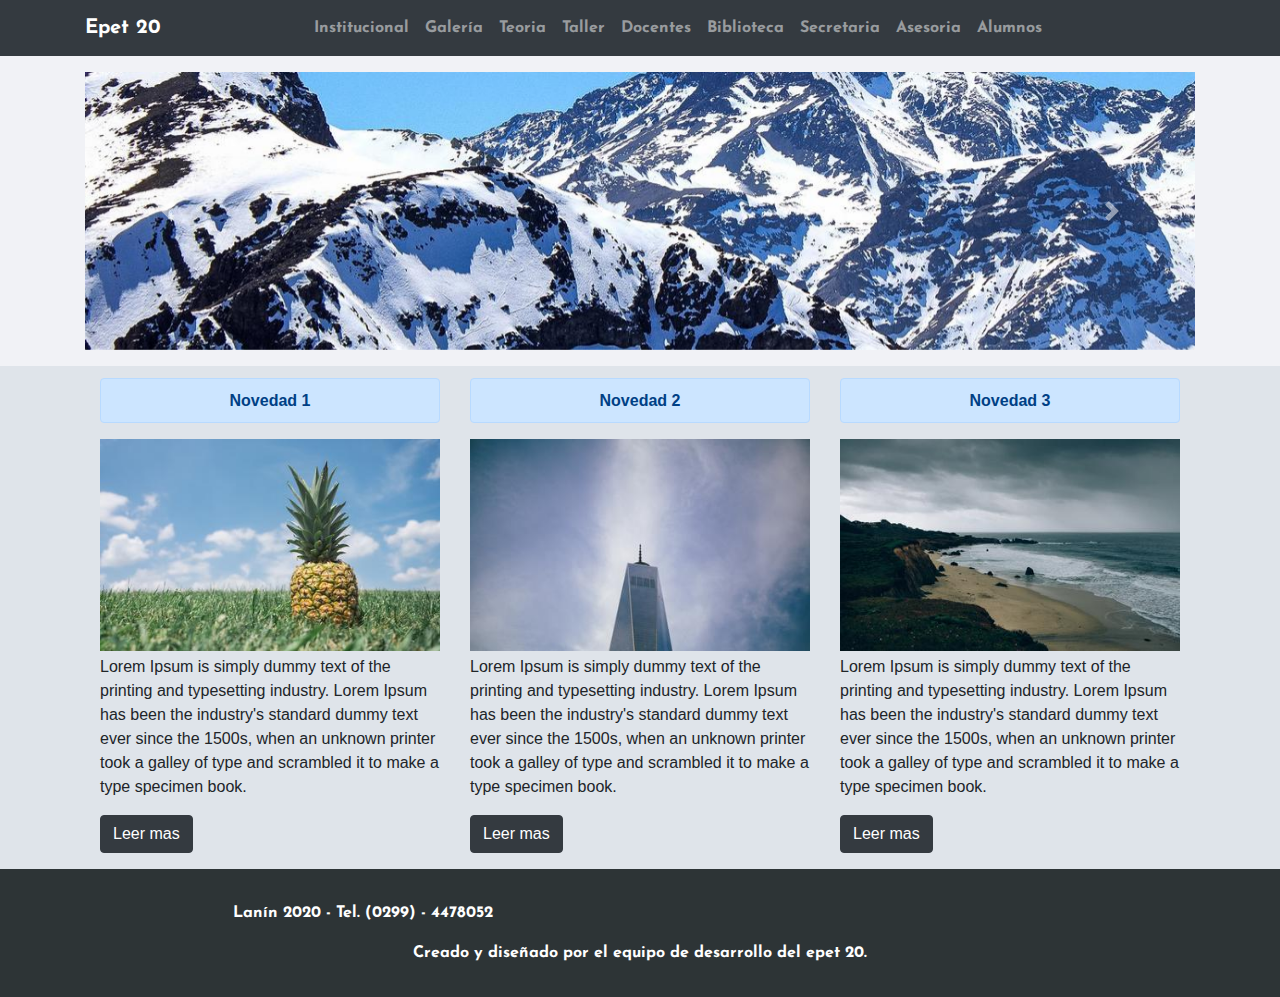
<file: index.html>
<!DOCTYPE html>
<html lang="es">
  <head>
    <meta charset="utf-8">
    <link rel="shortcut icon" href="static/img/favicon.ico" type="image/x-icon">
    <link rel="icon" href="static/img/favicon.ico" type="image/x-icon">
    <meta name="viewport" content="width=device-width, initial-scale=1, shrink-to-fit=no">
    <link rel="stylesheet" href="https://stackpath.bootstrapcdn.com/bootstrap/4.3.1/css/bootstrap.min.css" integrity="sha384-ggOyR0iXCbMQv3Xipma34MD+dH/1fQ784/j6cY/iJTQUOhcWr7x9JvoRxT2MZw1T" crossorigin="anonymous">
    <link rel="stylesheet" href="https://use.fontawesome.com/releases/v5.8.1/css/all.css" integrity="sha384-50oBUHEmvpQ+1lW4y57PTFmhCaXp0ML5d60M1M7uH2+nqUivzIebhndOJK28anvf" crossorigin="anonymous">
    <link rel="stylesheet" href="static/css/style.css">
    <title>Epet 20</title>
  </head>
  <body>
    <!-- header -->
    <header id="header">
        <nav class="navbar navbar-expand-lg navbar-dark bg-dark">
          <div class="container">
            <a class="navbar-brand mx-auto" href="index.html"><i class="fas fa-graduation-cap"></i> Epet 20</a>
            <button class="navbar-toggler" type="button" data-toggle="collapse" data-target="#navbarSupportedContent" aria-controls="navbarSupportedContent" aria-expanded="false" aria-label="Toggle navigation">
              <span class="navbar-toggler-icon" id="span"></span>
            </button>

            <div class="collapse navbar-collapse" id="navbarSupportedContent">
              <ul class="navbar-nav mx-auto">
                <li class="nav-item">
                  <a class="nav-link" href="institucional.html">Institucional</a>
                </li>
                <li class="nav-item">
                  <a class="nav-link" href="galeria.html">Galería</a>
                </li>
                <li class="nav-item">
                  <a class="nav-link" href="teoria.html">Teoria</a>
                </li>
                <li class="nav-item">
                  <a class="nav-link" href="taller.html">Taller</a>
                </li>
                <li class="nav-item">
                  <a class="nav-link" href="docentes.html">Docentes</a>
                </li>
                <li class="nav-item">
                  <a class="nav-link" href="#">Biblioteca</a>
                </li>
                <li class="nav-item">
                  <a class="nav-link" href="#">Secretaria</a>
                </li>
                <li class="nav-item">
                  <a class="nav-link" href="#">Asesoria</a>
                </li>
                <li class="nav-item">
                  <a class="nav-link" href="#">Alumnos</a>
                </li>
              </ul>
            </div>
          </div>
        </nav>
    </header>
    <!-- /header -->
    <!-- container -->
    <section id="container" class="pt-3 pb-3">
      <div class="row">
        <div class="container">
          <div id="carouselExampleControls" class="carousel slide" data-ride="carousel">
            <div class="carousel-inner">
              <div class="carousel-item active">
                <img src="static/img/carousel_uno.jpg" class="img-fluid" alt="carousel_uno">
              </div>
              <div class="carousel-item">
                <img src="static/img/carousel_dos.jpg" class="img-fluid" alt="carousel_dos">
              </div>
              <div class="carousel-item">
                <img src="static/img/carousel_tres.jpg" class="img-fluid" alt="carousel_tres">
              </div>
            </div>
            <a class="carousel-control-prev" href="#carouselExampleControls" role="button" data-slide="prev">
              <span class="carousel-control-prev-icon" aria-hidden="true"></span>
              <span class="sr-only">Previous</span>
            </a>
            <a class="carousel-control-next" href="#carouselExampleControls" role="button" data-slide="next">
              <span class="carousel-control-next-icon" aria-hidden="true"></span>
              <span class="sr-only">Next</span>
            </a>
          </div>
        </div>
      </div>
    </section>
    <section id="novedades">
      <div class="container">
        <div class="row pt-2">
          <div class="col-12 col-md">
            <h6 class="text-center mt-1 alert alert-primary">Novedad 1</h6>
            <img src="static/img/novedad_1.jpg" class="img-fluid mb-1" alt="">
            <p>Lorem Ipsum is simply dummy text of the printing and typesetting industry. Lorem Ipsum has been the industry's standard dummy text ever since the 1500s, when an unknown printer took a galley of type and scrambled it to make a type specimen book.</p>
            <a href="novedad.html" class="btn btn-dark mb-3">Leer mas</a>
          </div>
          <div class="col-12 col-md">
            <h6 class="text-center mt-1 alert alert-primary">Novedad 2</h6>
            <img src="static/img/novedad_2.jpg" class="img-fluid mb-1" alt="">
            <p>Lorem Ipsum is simply dummy text of the printing and typesetting industry. Lorem Ipsum has been the industry's standard dummy text ever since the 1500s, when an unknown printer took a galley of type and scrambled it to make a type specimen book.</p>
            <a href="novedad.html" class="btn btn-dark mb-3">Leer mas</a>
          </div>
          <div class="col-12 col-md">
            <h6 class="text-center mt-1 alert alert-primary">Novedad 3</h6>
            <img src="static/img/novedad_3.jpg" class="img-fluid mb-1" alt="">
            <p>Lorem Ipsum is simply dummy text of the printing and typesetting industry. Lorem Ipsum has been the industry's standard dummy text ever since the 1500s, when an unknown printer took a galley of type and scrambled it to make a type specimen book.</p>
            <a href="novedad.html" class="btn btn-dark mb-3">Leer mas</a>
          </div>
        </div>
    </div>
    </section>
    <!-- /container -->
    <!-- footer -->
    <footer id="footer">
      <div class="container">
        <div class="row text-center">
          <div class="col-12 col-md">
            <p>Lanín 2020 - Tel. (0299) - 4478052</p>
          </div>
          <div class="col-12 col-md">
            <a href="https://www.facebook.com/EPET20" target="_blank">
              <i class="fab fa-facebook"></i>
            </a>
            <a href="#">
              <i class="fab fa-twitter"></i>
            </a>
            <a href="#">
              <i class="fab fa-instagram"></i>
            </a>
            <a href="#">
              <i class="fab fa-whatsapp"></i>
            </a>
          </div>
        </div>
      </div>
      <div class="container">
        <div class="row text-center">
          <div class="col" id="footer_info">
            <p>Creado y diseñado por el equipo de desarrollo del epet 20.</p>
          </div>
        </div>
      </div>
    </footer>
    <!-- /footer -->
    <script src="https://code.jquery.com/jquery-3.3.1.slim.min.js" integrity="sha384-q8i/X+965DzO0rT7abK41JStQIAqVgRVzpbzo5smXKp4YfRvH+8abtTE1Pi6jizo" crossorigin="anonymous"></script>
    <script src="https://cdnjs.cloudflare.com/ajax/libs/popper.js/1.14.7/umd/popper.min.js" integrity="sha384-UO2eT0CpHqdSJQ6hJty5KVphtPhzWj9WO1clHTMGa3JDZwrnQq4sF86dIHNDz0W1" crossorigin="anonymous"></script>
    <script src="https://stackpath.bootstrapcdn.com/bootstrap/4.3.1/js/bootstrap.min.js" integrity="sha384-JjSmVgyd0p3pXB1rRibZUAYoIIy6OrQ6VrjIEaFf/nJGzIxFDsf4x0xIM+B07jRM" crossorigin="anonymous"></script>
  </body>
</html>
</file>
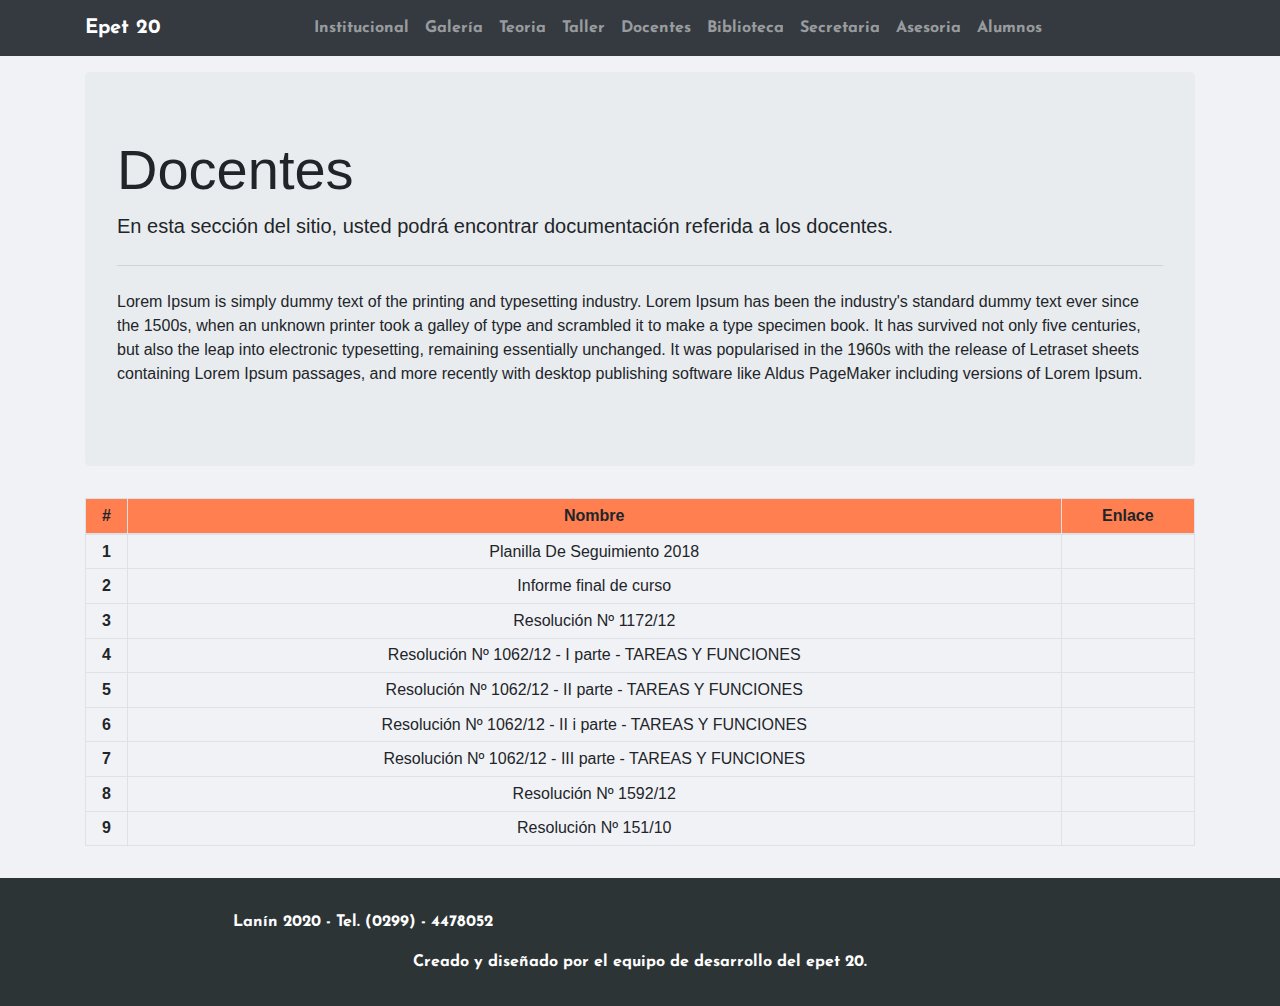
<file: docentes.html>
<!DOCTYPE html>
<html lang="es">
  <head>
    <meta charset="utf-8">
    <link rel="shortcut icon" href="static/img/favicon.ico" type="image/x-icon">
    <link rel="icon" href="static/img/favicon.ico" type="image/x-icon">
    <meta name="viewport" content="width=device-width, initial-scale=1, shrink-to-fit=no">
    <link rel="stylesheet" href="https://stackpath.bootstrapcdn.com/bootstrap/4.3.1/css/bootstrap.min.css" integrity="sha384-ggOyR0iXCbMQv3Xipma34MD+dH/1fQ784/j6cY/iJTQUOhcWr7x9JvoRxT2MZw1T" crossorigin="anonymous">
    <link rel="stylesheet" href="https://use.fontawesome.com/releases/v5.8.1/css/all.css" integrity="sha384-50oBUHEmvpQ+1lW4y57PTFmhCaXp0ML5d60M1M7uH2+nqUivzIebhndOJK28anvf" crossorigin="anonymous">
    <link rel="stylesheet" href="static/css/style.css">
    <title>Docentes</title>
  </head>
  <body>
    <!-- header -->
    <header id="header">
        <nav class="navbar navbar-expand-lg navbar-dark bg-dark">
          <div class="container">
            <a class="navbar-brand mx-auto" href="index.html"><i class="fas fa-graduation-cap"></i> Epet 20</a>
            <button class="navbar-toggler" type="button" data-toggle="collapse" data-target="#navbarSupportedContent" aria-controls="navbarSupportedContent" aria-expanded="false" aria-label="Toggle navigation">
              <span class="navbar-toggler-icon" id="span"></span>
            </button>

            <div class="collapse navbar-collapse" id="navbarSupportedContent">
              <ul class="navbar-nav mx-auto">
                <li class="nav-item">
                  <a class="nav-link" href="institucional.html">Institucional</a>
                </li>
                <li class="nav-item">
                  <a class="nav-link" href="galeria.html">Galería</a>
                </li>
                <li class="nav-item">
                  <a class="nav-link" href="teoria.html">Teoria</a>
                </li>
                <li class="nav-item">
                  <a class="nav-link" href="taller.html">Taller</a>
                </li>
                <li class="nav-item">
                  <a class="nav-link" href="docentes.html">Docentes</a>
                </li>
                <li class="nav-item">
                  <a class="nav-link" href="#">Biblioteca</a>
                </li>
                <li class="nav-item">
                  <a class="nav-link" href="#">Secretaria</a>
                </li>
                <li class="nav-item">
                  <a class="nav-link" href="#">Asesoria</a>
                </li>
                <li class="nav-item">
                  <a class="nav-link" href="#">Alumnos</a>
                </li>
              </ul>
            </div>
          </div>
        </nav>
    </header>
    <!-- /header -->
    <!-- container -->
    <section id="container" class="pt-3 pb-3 section">
      <div class="row">
        <div class="container">
          <div class="jumbotron">
            <h1 class="display-4">Docentes</h1>
            <p class="lead">En esta sección del sitio, usted podrá encontrar documentación referida a los docentes.</p>
            <hr class="my-4">
            <p>Lorem Ipsum is simply dummy text of the printing and typesetting industry. Lorem Ipsum has been the industry's standard dummy text ever since the 1500s, when an unknown printer took a galley of type and scrambled it to make a type specimen book. It has survived not only five centuries, but also the leap into electronic typesetting, remaining essentially unchanged. It was popularised in the 1960s with the release of Letraset sheets containing Lorem Ipsum passages, and more recently with desktop publishing software like Aldus PageMaker including versions of Lorem Ipsum.</p>
          </div>
        </div>
      </div>
      <div class="row">
        <div class="container">
          <div class="table-responsive">
            <table class="table table-sm table-bordered text-center">
              <thead>
                <tr>
                  <th scope="col">#</th>
                  <th scope="col">Nombre</th>
                  <th scope="col">Enlace</th>
                </tr>
              </thead>
              <tbody>
                <tr>
                  <th scope="row">1</th>
                  <td>Planilla De Seguimiento 2018</td>
                  <td><i class="fas fa-book"></i></td>
                </tr>
                <tr>
                  <th scope="row">2</th>
                  <td>Informe final de curso</td>
                  <td><i class="fas fa-book"></i></td>
                </tr>
                <tr>
                  <th scope="row">3</th>
                  <td>Resolución Nº 1172/12</td>
                  <td><i class="fas fa-book"></i></td>
                </tr>
                <tr>
                  <th scope="row">4</th>
                  <td>Resolución Nº 1062/12 - I parte - TAREAS Y FUNCIONES</td>
                  <td><i class="fas fa-book"></i></td>
                </tr>
                <tr>
                  <th scope="row">5</th>
                  <td>Resolución Nº 1062/12 - II parte - TAREAS Y FUNCIONES</td>
                  <td><i class="fas fa-book"></i></td>
                </tr>
                <tr>
                  <th scope="row">6</th>
                  <td>Resolución Nº 1062/12 - II i parte - TAREAS Y FUNCIONES</td>
                  <td><i class="fas fa-book"></i></td>
                </tr>
                <tr>
                  <th scope="row">7</th>
                  <td>Resolución Nº 1062/12 - III parte - TAREAS Y FUNCIONES</td>
                  <td><i class="fas fa-book"></i></td>
                </tr>
                <tr>
                  <th scope="row">8</th>
                  <td>Resolución Nº 1592/12</td>
                  <td><i class="fas fa-book"></i></td>
                </tr>
                <tr>
                  <th scope="row">9</th>
                  <td>Resolución Nº 151/10</td>
                  <td><i class="fas fa-book"></i></td>
                </tr>
              </tbody>
            </table>
          </div>
        </div>
      </div>
    </section>
    <!-- /container -->
    <!-- footer -->
    <footer id="footer">
      <div class="container">
        <div class="row text-center">
          <div class="col-12 col-md">
            <p>Lanín 2020 - Tel. (0299) - 4478052</p>
          </div>
          <div class="col-12 col-md">
            <a href="https://www.facebook.com/EPET20" target="_blank">
              <i class="fab fa-facebook"></i>
            </a>
            <a href="#">
              <i class="fab fa-twitter"></i>
            </a>
            <a href="#">
              <i class="fab fa-instagram"></i>
            </a>
            <a href="#">
              <i class="fab fa-whatsapp"></i>
            </a>
          </div>
        </div>
      </div>
      <div class="container">
        <div class="row text-center">
          <div class="col" id="footer_info">
            <p>Creado y diseñado por el equipo de desarrollo del epet 20.</p>
          </div>
        </div>
      </div>
    </footer>
    <!-- /footer -->
    <script src="https://code.jquery.com/jquery-3.3.1.slim.min.js" integrity="sha384-q8i/X+965DzO0rT7abK41JStQIAqVgRVzpbzo5smXKp4YfRvH+8abtTE1Pi6jizo" crossorigin="anonymous"></script>
    <script src="https://cdnjs.cloudflare.com/ajax/libs/popper.js/1.14.7/umd/popper.min.js" integrity="sha384-UO2eT0CpHqdSJQ6hJty5KVphtPhzWj9WO1clHTMGa3JDZwrnQq4sF86dIHNDz0W1" crossorigin="anonymous"></script>
    <script src="https://stackpath.bootstrapcdn.com/bootstrap/4.3.1/js/bootstrap.min.js" integrity="sha384-JjSmVgyd0p3pXB1rRibZUAYoIIy6OrQ6VrjIEaFf/nJGzIxFDsf4x0xIM+B07jRM" crossorigin="anonymous"></script>
  </body>
</html>
</file>
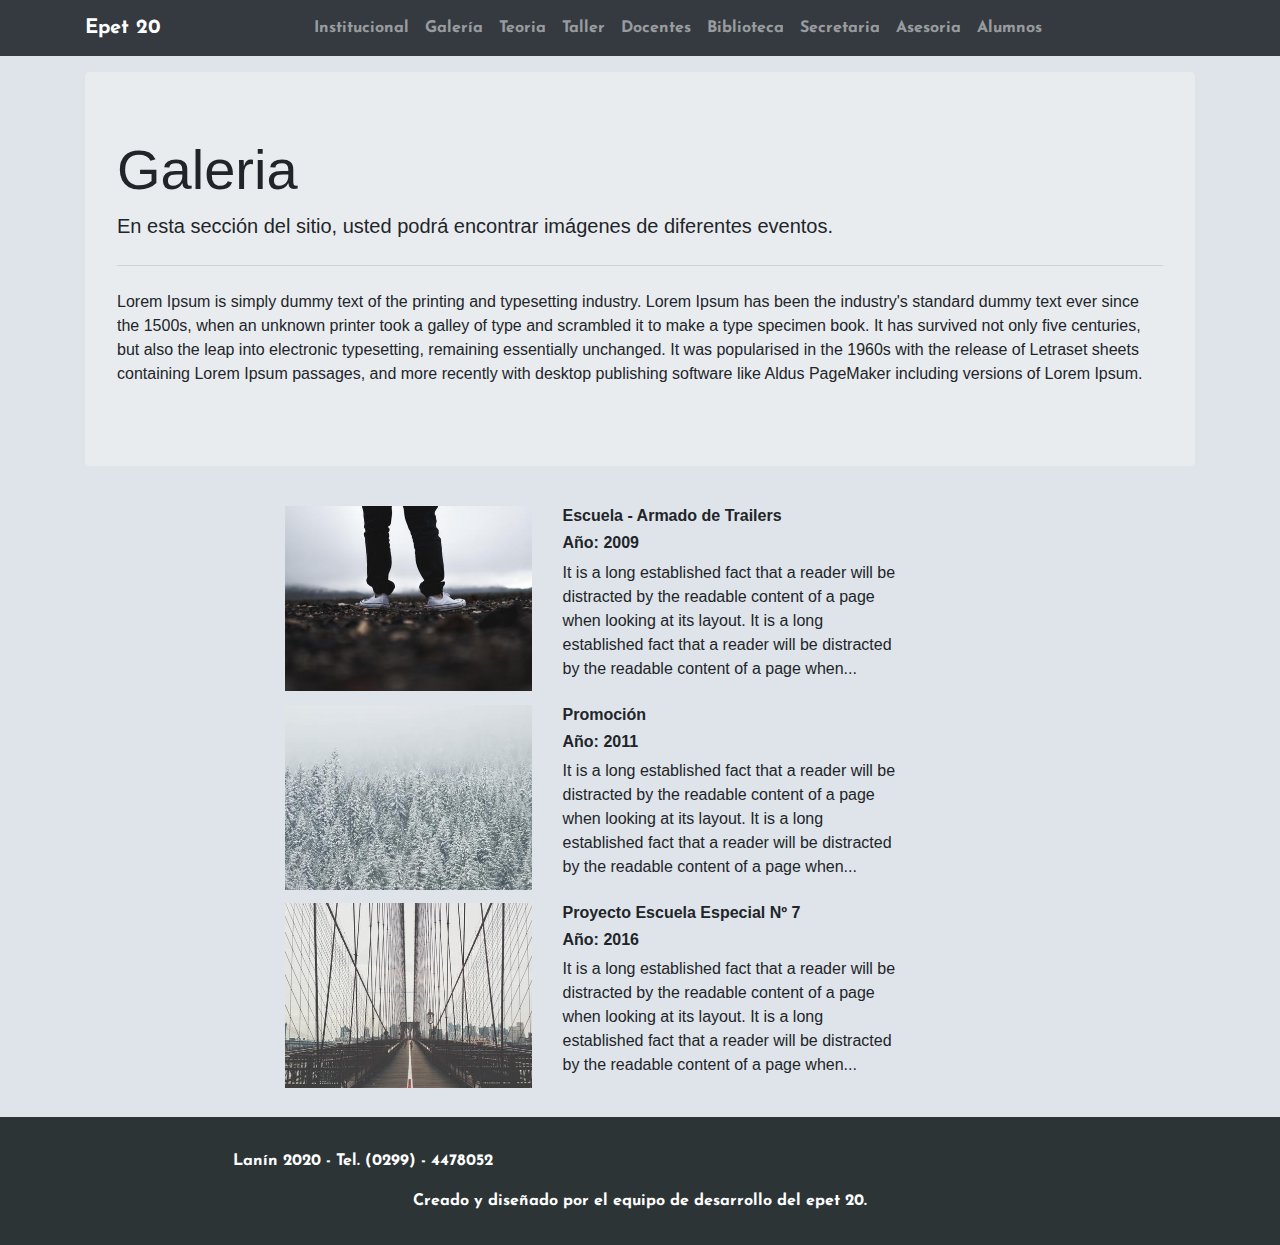
<file: galeria.html>
<!DOCTYPE html>
<html lang="es">
  <head>
    <meta charset="utf-8">
    <link rel="shortcut icon" href="static/img/favicon.ico" type="image/x-icon">
    <link rel="icon" href="static/img/favicon.ico" type="image/x-icon">
    <meta name="viewport" content="width=device-width, initial-scale=1, shrink-to-fit=no">
    <link rel="stylesheet" href="https://stackpath.bootstrapcdn.com/bootstrap/4.3.1/css/bootstrap.min.css" integrity="sha384-ggOyR0iXCbMQv3Xipma34MD+dH/1fQ784/j6cY/iJTQUOhcWr7x9JvoRxT2MZw1T" crossorigin="anonymous">
    <link rel="stylesheet" href="https://use.fontawesome.com/releases/v5.8.1/css/all.css" integrity="sha384-50oBUHEmvpQ+1lW4y57PTFmhCaXp0ML5d60M1M7uH2+nqUivzIebhndOJK28anvf" crossorigin="anonymous">
    <link rel="stylesheet" href="static/css/style.css">
    <title>Galeria</title>
  </head>
  <body>
    <!-- header -->
    <header id="header">
        <nav class="navbar navbar-expand-lg navbar-dark bg-dark">
          <div class="container">
            <a class="navbar-brand mx-auto" href="index.html"><i class="fas fa-graduation-cap"></i> Epet 20</a>
            <button class="navbar-toggler" type="button" data-toggle="collapse" data-target="#navbarSupportedContent" aria-controls="navbarSupportedContent" aria-expanded="false" aria-label="Toggle navigation">
              <span class="navbar-toggler-icon" id="span"></span>
            </button>

            <div class="collapse navbar-collapse" id="navbarSupportedContent">
              <ul class="navbar-nav mx-auto">
                <li class="nav-item">
                  <a class="nav-link" href="institucional.html">Institucional</a>
                </li>
                <li class="nav-item">
                  <a class="nav-link" href="galeria.html">Galería</a>
                </li>
                <li class="nav-item">
                  <a class="nav-link" href="teoria.html">Teoria</a>
                </li>
                <li class="nav-item">
                  <a class="nav-link" href="taller.html">Taller</a>
                </li>
                <li class="nav-item">
                  <a class="nav-link" href="docentes.html">Docentes</a>
                </li>
                <li class="nav-item">
                  <a class="nav-link" href="#">Biblioteca</a>
                </li>
                <li class="nav-item">
                  <a class="nav-link" href="#">Secretaria</a>
                </li>
                <li class="nav-item">
                  <a class="nav-link" href="#">Asesoria</a>
                </li>
                <li class="nav-item">
                  <a class="nav-link" href="#">Alumnos</a>
                </li>
              </ul>
            </div>
          </div>
        </nav>
    </header>
    <!-- /header -->
    <!-- container -->
    <section id="novedades" class="pt-3 pb-3 section">
      <div class="row">
        <div class="container">
          <div class="jumbotron">
            <h1 class="display-4">Galeria</h1>
            <p class="lead">En esta sección del sitio, usted podrá encontrar imágenes de diferentes eventos.</p>
            <hr class="my-4">
            <p>Lorem Ipsum is simply dummy text of the printing and typesetting industry. Lorem Ipsum has been the industry's standard dummy text ever since the 1500s, when an unknown printer took a galley of type and scrambled it to make a type specimen book. It has survived not only five centuries, but also the leap into electronic typesetting, remaining essentially unchanged. It was popularised in the 1960s with the release of Letraset sheets containing Lorem Ipsum passages, and more recently with desktop publishing software like Aldus PageMaker including versions of Lorem Ipsum.</p>
          </div>
        </div>
      </div>
      <div class="container">
        <div class="row mt-2 mb-2">
          <div class="col-12 offset-md-2 col-md-3">
            <img src="static/img/galeria_uno.jpg" class="img-fluid" alt="galeria_uno">
          </div>
          <div class="col-12 col-md-4">
            <h6>Escuela - Armado de Trailers</h6>
            <h6>Año: 2009</h6>
            <p>It is a long established fact that a reader will be distracted by the readable content of a page when looking at its layout. It is a long established fact that a reader will be distracted by the readable content of a page when...</p>
          </div>
        </div>
      </div>
      <div class="container">
        <div class="row mt-2 mb-2">
          <div class="col-12 offset-md-2 col-md-3">
            <img src="static/img/galeria_dos.jpg" class="img-fluid" alt="galeria_dos">
          </div>
          <div class="col-12 col-md-4">
            <h6>Promoción</h6>
            <h6>Año: 2011</h6>
            <p>It is a long established fact that a reader will be distracted by the readable content of a page when looking at its layout. It is a long established fact that a reader will be distracted by the readable content of a page when...</p>
          </div>
        </div>
      </div>
      <div class="container">
        <div class="row mt-2 mb-2">
          <div class="col-12 offset-md-2 col-md-3">
            <img src="static/img/galeria_tres.jpg" class="img-fluid" alt="galeria_tres">
          </div>
          <div class="col-12 col-md-4">
            <h6>Proyecto Escuela Especial Nº 7</h6>
            <h6>Año: 2016</h6>
            <p>It is a long established fact that a reader will be distracted by the readable content of a page when looking at its layout. It is a long established fact that a reader will be distracted by the readable content of a page when...</p>
          </div>
        </div>
      </div>
    </section>
    <!-- /container -->
    <!-- footer -->
    <footer id="footer">
      <div class="container">
        <div class="row text-center">
          <div class="col-12 col-md">
            <p>Lanín 2020 - Tel. (0299) - 4478052</p>
          </div>
          <div class="col-12 col-md">
            <a href="https://www.facebook.com/EPET20" target="_blank">
              <i class="fab fa-facebook"></i>
            </a>
            <a href="#">
              <i class="fab fa-twitter"></i>
            </a>
            <a href="#">
              <i class="fab fa-instagram"></i>
            </a>
            <a href="#">
              <i class="fab fa-whatsapp"></i>
            </a>
          </div>
        </div>
      </div>
      <div class="container">
        <div class="row text-center">
          <div class="col" id="footer_info">
            <p>Creado y diseñado por el equipo de desarrollo del epet 20.</p>
          </div>
        </div>
      </div>
    </footer>
    <!-- /footer -->
    <script src="https://code.jquery.com/jquery-3.3.1.slim.min.js" integrity="sha384-q8i/X+965DzO0rT7abK41JStQIAqVgRVzpbzo5smXKp4YfRvH+8abtTE1Pi6jizo" crossorigin="anonymous"></script>
    <script src="https://cdnjs.cloudflare.com/ajax/libs/popper.js/1.14.7/umd/popper.min.js" integrity="sha384-UO2eT0CpHqdSJQ6hJty5KVphtPhzWj9WO1clHTMGa3JDZwrnQq4sF86dIHNDz0W1" crossorigin="anonymous"></script>
    <script src="https://stackpath.bootstrapcdn.com/bootstrap/4.3.1/js/bootstrap.min.js" integrity="sha384-JjSmVgyd0p3pXB1rRibZUAYoIIy6OrQ6VrjIEaFf/nJGzIxFDsf4x0xIM+B07jRM" crossorigin="anonymous"></script>
  </body>
</html>
</file>
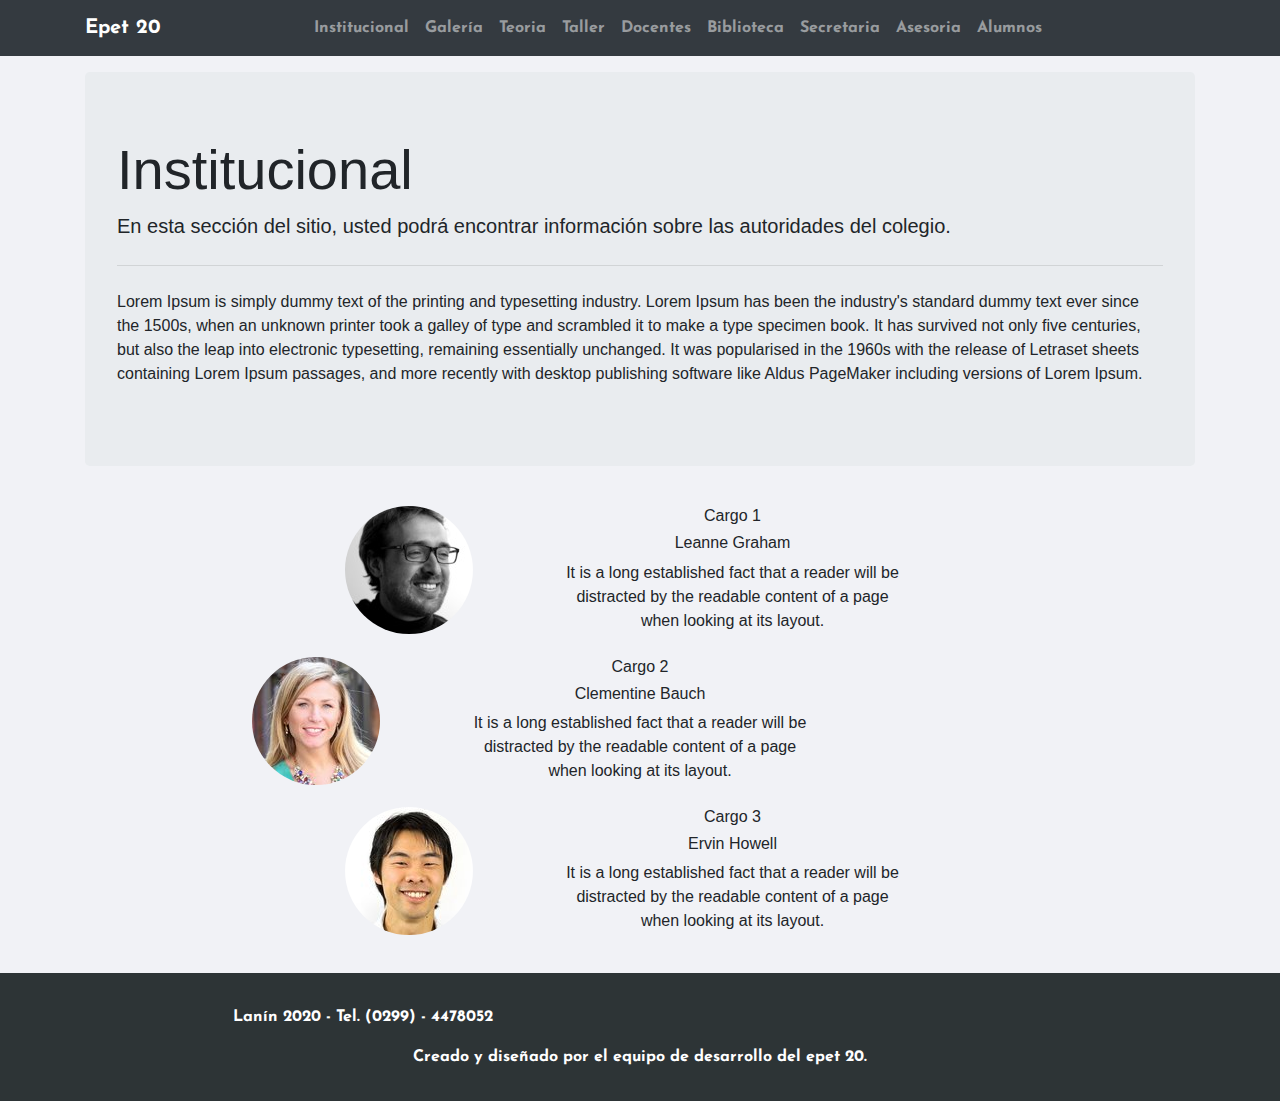
<file: institucional.html>
<!DOCTYPE html>
<html lang="es">
  <head>
    <meta charset="utf-8">
    <link rel="shortcut icon" href="static/img/favicon.ico" type="image/x-icon">
    <link rel="icon" href="static/img/favicon.ico" type="image/x-icon">
    <meta name="viewport" content="width=device-width, initial-scale=1, shrink-to-fit=no">
    <link rel="stylesheet" href="https://stackpath.bootstrapcdn.com/bootstrap/4.3.1/css/bootstrap.min.css" integrity="sha384-ggOyR0iXCbMQv3Xipma34MD+dH/1fQ784/j6cY/iJTQUOhcWr7x9JvoRxT2MZw1T" crossorigin="anonymous">
    <link rel="stylesheet" href="https://use.fontawesome.com/releases/v5.8.1/css/all.css" integrity="sha384-50oBUHEmvpQ+1lW4y57PTFmhCaXp0ML5d60M1M7uH2+nqUivzIebhndOJK28anvf" crossorigin="anonymous">
    <link rel="stylesheet" href="static/css/style.css">
    <title>Institucional</title>
  </head>
  <body>
    <!-- header -->
    <header id="header">
        <nav class="navbar navbar-expand-lg navbar-dark bg-dark">
          <div class="container">
            <a class="navbar-brand mx-auto" href="index.html"><i class="fas fa-graduation-cap"></i> Epet 20</a>
            <button class="navbar-toggler" type="button" data-toggle="collapse" data-target="#navbarSupportedContent" aria-controls="navbarSupportedContent" aria-expanded="false" aria-label="Toggle navigation">
              <span class="navbar-toggler-icon" id="span"></span>
            </button>

            <div class="collapse navbar-collapse" id="navbarSupportedContent">
              <ul class="navbar-nav mx-auto">
                <li class="nav-item">
                  <a class="nav-link" href="institucional.html">Institucional</a>
                </li>
                <li class="nav-item">
                  <a class="nav-link" href="galeria.html">Galería</a>
                </li>
                <li class="nav-item">
                  <a class="nav-link" href="teoria.html">Teoria</a>
                </li>
                <li class="nav-item">
                  <a class="nav-link" href="taller.html">Taller</a>
                </li>
                <li class="nav-item">
                  <a class="nav-link" href="docentes.html">Docentes</a>
                </li>
                <li class="nav-item">
                  <a class="nav-link" href="#">Biblioteca</a>
                </li>
                <li class="nav-item">
                  <a class="nav-link" href="#">Secretaria</a>
                </li>
                <li class="nav-item">
                  <a class="nav-link" href="#">Asesoria</a>
                </li>
                <li class="nav-item">
                  <a class="nav-link" href="#">Alumnos</a>
                </li>
              </ul>
            </div>
          </div>
        </nav>
    </header>
    <!-- /header -->
    <!-- container -->
    <section id="container" class="pt-3 pb-3 section">
      <div class="row">
        <div class="container">
          <div class="jumbotron">
            <h1 class="display-4">Institucional</h1>
            <p class="lead">En esta sección del sitio, usted podrá encontrar información sobre las autoridades del colegio.</p>
            <hr class="my-4">
            <p>Lorem Ipsum is simply dummy text of the printing and typesetting industry. Lorem Ipsum has been the industry's standard dummy text ever since the 1500s, when an unknown printer took a galley of type and scrambled it to make a type specimen book. It has survived not only five centuries, but also the leap into electronic typesetting, remaining essentially unchanged. It was popularised in the 1960s with the release of Letraset sheets containing Lorem Ipsum passages, and more recently with desktop publishing software like Aldus PageMaker including versions of Lorem Ipsum.</p>
          </div>
        </div>
      </div>
      <div class="container">
        <div class="row mt-2 mb-2">
          <div class="col-12 offset-md-2 col-md-3 espacio">
            <img src="static/img/institucional_uno.jpg" class="rounded-circle mx-auto d-block" alt="institucional_uno">
          </div>
          <div class="col-12 col-md-4">
            <h6 class="text-center">Cargo 1</h6>
            <h6 class="text-center">Leanne Graham</h6>
            <p class="text-center">It is a long established fact that a reader will be distracted by the readable content of a page when looking at its layout.</p>
          </div>
        </div>
      </div>
      <div class="container">
        <div class="row mt-2 mb-2">
          <div class="col-12 offset-md-1 col-md-3 espacio">
            <img src="static/img/institucional_dos.jpg" class="rounded-circle mx-auto d-block" alt="institucional_dos">
          </div>
          <div class="col-12 col-md-4">
            <h6 class="text-center">Cargo 2</h6>
            <h6 class="text-center">Clementine Bauch</h6>
            <p class="text-center">It is a long established fact that a reader will be distracted by the readable content of a page when looking at its layout.</p>
          </div>
        </div>
      </div>
      <div class="container">
        <div class="row mt-2 mb-2">
          <div class="col-12 offset-md-2 col-md-3 espacio">
            <img src="static/img/institucional_tres.jpg" class="rounded-circle mx-auto d-block" alt="institucional_tres">
          </div>
          <div class="col-12 col-md-4">
            <h6 class="text-center">Cargo 3</h6>
            <h6 class="text-center">Ervin Howell</h6>
            <p class="text-center">It is a long established fact that a reader will be distracted by the readable content of a page when looking at its layout.</p>
          </div>
        </div>
      </div>      
    </section>
    <!-- /container -->
    <!-- footer -->
    <footer id="footer">
      <div class="container">
        <div class="row text-center">
          <div class="col-12 col-md">
            <p>Lanín 2020 - Tel. (0299) - 4478052</p>
          </div>
          <div class="col-12 col-md">
            <a href="https://www.facebook.com/EPET20" target="_blank">
              <i class="fab fa-facebook"></i>
            </a>
            <a href="#">
              <i class="fab fa-twitter"></i>
            </a>
            <a href="#">
              <i class="fab fa-instagram"></i>
            </a>
            <a href="#">
              <i class="fab fa-whatsapp"></i>
            </a>
          </div>
        </div>
      </div>
      <div class="container">
        <div class="row text-center" id="footer_info">
          <div class="col">
            <p>Creado y diseñado por el equipo de desarrollo del epet 20.</p>
          </div>
        </div>
      </div>
    </footer>
    <!-- /footer -->
    <script src="https://code.jquery.com/jquery-3.3.1.slim.min.js" integrity="sha384-q8i/X+965DzO0rT7abK41JStQIAqVgRVzpbzo5smXKp4YfRvH+8abtTE1Pi6jizo" crossorigin="anonymous"></script>
    <script src="https://cdnjs.cloudflare.com/ajax/libs/popper.js/1.14.7/umd/popper.min.js" integrity="sha384-UO2eT0CpHqdSJQ6hJty5KVphtPhzWj9WO1clHTMGa3JDZwrnQq4sF86dIHNDz0W1" crossorigin="anonymous"></script>
    <script src="https://stackpath.bootstrapcdn.com/bootstrap/4.3.1/js/bootstrap.min.js" integrity="sha384-JjSmVgyd0p3pXB1rRibZUAYoIIy6OrQ6VrjIEaFf/nJGzIxFDsf4x0xIM+B07jRM" crossorigin="anonymous"></script>
  </body>
</html>
</file>
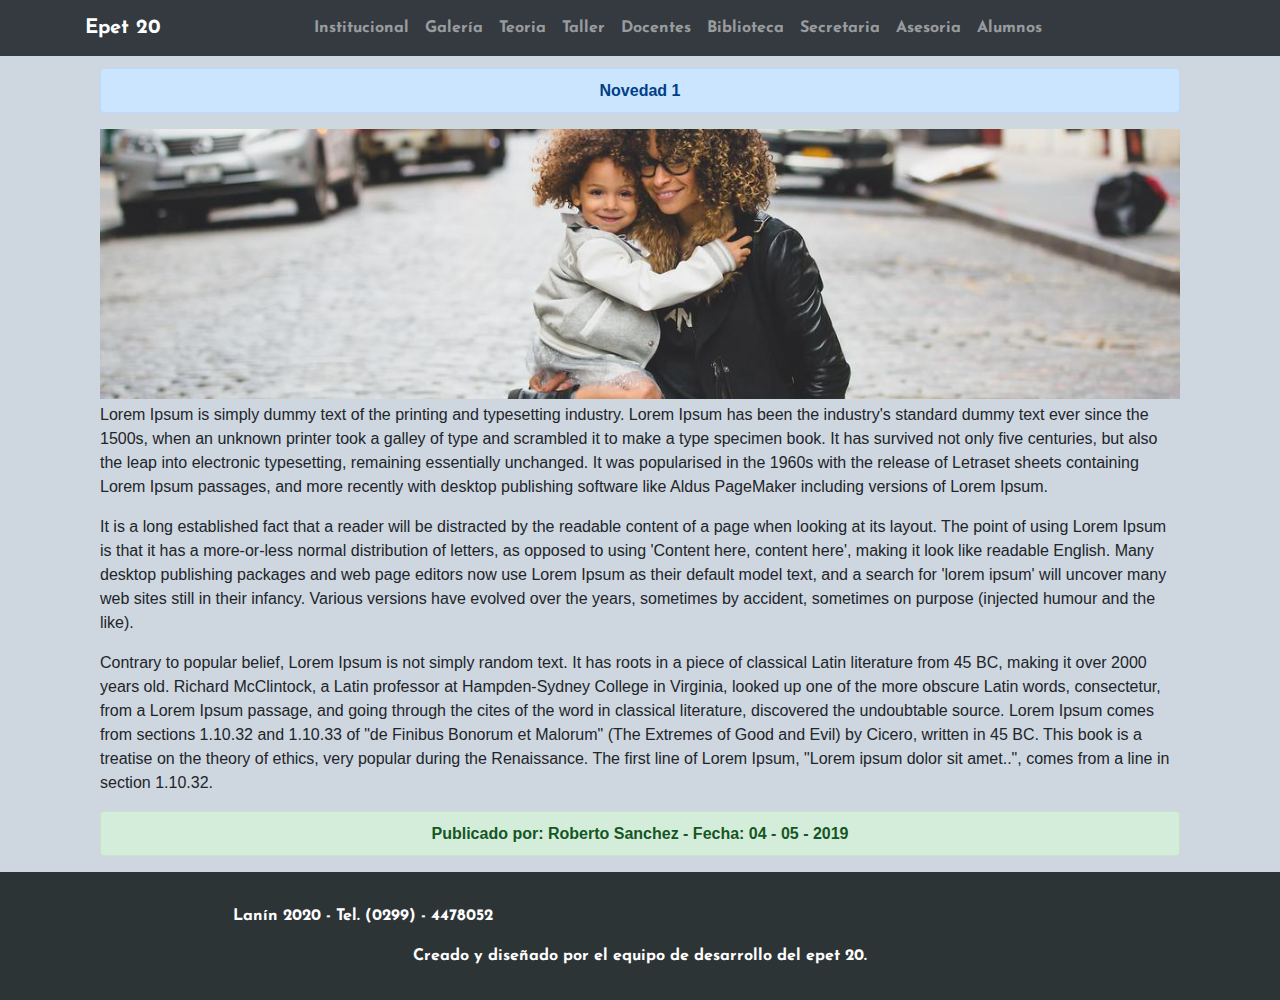
<file: novedad.html>
<!DOCTYPE html>
<html lang="es">
  <head>
    <meta charset="utf-8">
    <link rel="shortcut icon" href="static/img/favicon.ico" type="image/x-icon">
    <link rel="icon" href="static/img/favicon.ico" type="image/x-icon">
    <meta name="viewport" content="width=device-width, initial-scale=1, shrink-to-fit=no">
    <link rel="stylesheet" href="https://stackpath.bootstrapcdn.com/bootstrap/4.3.1/css/bootstrap.min.css" integrity="sha384-ggOyR0iXCbMQv3Xipma34MD+dH/1fQ784/j6cY/iJTQUOhcWr7x9JvoRxT2MZw1T" crossorigin="anonymous">
    <link rel="stylesheet" href="https://use.fontawesome.com/releases/v5.8.1/css/all.css" integrity="sha384-50oBUHEmvpQ+1lW4y57PTFmhCaXp0ML5d60M1M7uH2+nqUivzIebhndOJK28anvf" crossorigin="anonymous">
    <link rel="stylesheet" href="static/css/style.css">
    <title>Novedad</title>
  </head>
  <body>
    <!-- header -->
    <header id="header">
        <nav class="navbar navbar-expand-lg navbar-dark bg-dark">
          <div class="container">
            <a class="navbar-brand mx-auto" href="index.html"><i class="fas fa-graduation-cap"></i> Epet 20</a>
            <button class="navbar-toggler" type="button" data-toggle="collapse" data-target="#navbarSupportedContent" aria-controls="navbarSupportedContent" aria-expanded="false" aria-label="Toggle navigation">
              <span class="navbar-toggler-icon" id="span"></span>
            </button>

            <div class="collapse navbar-collapse" id="navbarSupportedContent">
              <ul class="navbar-nav mx-auto">
                <li class="nav-item">
                  <a class="nav-link" href="institucional.html">Institucional</a>
                </li>
                <li class="nav-item">
                  <a class="nav-link" href="galeria.html">Galería</a>
                </li>
                <li class="nav-item">
                  <a class="nav-link" href="teoria.html">Teoria</a>
                </li>
                <li class="nav-item">
                  <a class="nav-link" href="taller.html">Taller</a>
                </li>
                <li class="nav-item">
                  <a class="nav-link" href="docentes.html">Docentes</a>
                </li>
                <li class="nav-item">
                  <a class="nav-link" href="#">Biblioteca</a>
                </li>
                <li class="nav-item">
                  <a class="nav-link" href="#">Secretaria</a>
                </li>
                <li class="nav-item">
                  <a class="nav-link" href="#">Asesoria</a>
                </li>
                <li class="nav-item">
                  <a class="nav-link" href="#">Alumnos</a>
                </li>
              </ul>
            </div>
          </div>
        </nav>
    </header>
    <!-- /header -->
    <!-- container -->
    <section id="novedadDetalle" class="section">
      <div class="container">
        <div class="row pt-2">
          <div class="col">
            <h6 class="text-center mt-1 alert alert-primary">Novedad 1</h6>
            <img src="static/img/novedad_detalle.jpg" class="img-fluid mb-1" alt="">
            <p>Lorem Ipsum is simply dummy text of the printing and typesetting industry. Lorem Ipsum has been the industry's standard dummy text ever since the 1500s, when an unknown printer took a galley of type and scrambled it to make a type specimen book. It has survived not only five centuries, but also the leap into electronic typesetting, remaining essentially unchanged. It was popularised in the 1960s with the release of Letraset sheets containing Lorem Ipsum passages, and more recently with desktop publishing software like Aldus PageMaker including versions of Lorem Ipsum.</p>
            <p>It is a long established fact that a reader will be distracted by the readable content of a page when looking at its layout. The point of using Lorem Ipsum is that it has a more-or-less normal distribution of letters, as opposed to using 'Content here, content here', making it look like readable English. Many desktop publishing packages and web page editors now use Lorem Ipsum as their default model text, and a search for 'lorem ipsum' will uncover many web sites still in their infancy. Various versions have evolved over the years, sometimes by accident, sometimes on purpose (injected humour and the like).</p>
            <p>Contrary to popular belief, Lorem Ipsum is not simply random text. It has roots in a piece of classical Latin literature from 45 BC, making it over 2000 years old. Richard McClintock, a Latin professor at Hampden-Sydney College in Virginia, looked up one of the more obscure Latin words, consectetur, from a Lorem Ipsum passage, and going through the cites of the word in classical literature, discovered the undoubtable source. Lorem Ipsum comes from sections 1.10.32 and 1.10.33 of "de Finibus Bonorum et Malorum" (The Extremes of Good and Evil) by Cicero, written in 45 BC. This book is a treatise on the theory of ethics, very popular during the Renaissance. The first line of Lorem Ipsum, "Lorem ipsum dolor sit amet..", comes from a line in section 1.10.32.</p>
            <h6 class="text-center mt-1 alert alert-success">Publicado por: Roberto Sanchez - Fecha: 04 - 05 - 2019</h6>
          </div>         
        </div>
    </div>
    </section>
    <!-- /container -->
    <!-- footer -->
    <footer id="footer">
      <div class="container">
        <div class="row text-center">
          <div class="col-12 col-md">
            <p>Lanín 2020 - Tel. (0299) - 4478052</p>
          </div>
          <div class="col-12 col-md">
            <a href="https://www.facebook.com/EPET20" target="_blank">
              <i class="fab fa-facebook"></i>
            </a>
            <a href="#">
              <i class="fab fa-twitter"></i>
            </a>
            <a href="#">
              <i class="fab fa-instagram"></i>
            </a>
            <a href="#">
              <i class="fab fa-whatsapp"></i>
            </a>
          </div>
        </div>
      </div>
      <div class="container">
        <div class="row text-center">
          <div class="col" id="footer_info">
            <p>Creado y diseñado por el equipo de desarrollo del epet 20.</p>
          </div>
        </div>
      </div>
    </footer>
    <!-- /footer -->
    <script src="https://code.jquery.com/jquery-3.3.1.slim.min.js" integrity="sha384-q8i/X+965DzO0rT7abK41JStQIAqVgRVzpbzo5smXKp4YfRvH+8abtTE1Pi6jizo" crossorigin="anonymous"></script>
    <script src="https://cdnjs.cloudflare.com/ajax/libs/popper.js/1.14.7/umd/popper.min.js" integrity="sha384-UO2eT0CpHqdSJQ6hJty5KVphtPhzWj9WO1clHTMGa3JDZwrnQq4sF86dIHNDz0W1" crossorigin="anonymous"></script>
    <script src="https://stackpath.bootstrapcdn.com/bootstrap/4.3.1/js/bootstrap.min.js" integrity="sha384-JjSmVgyd0p3pXB1rRibZUAYoIIy6OrQ6VrjIEaFf/nJGzIxFDsf4x0xIM+B07jRM" crossorigin="anonymous"></script>
  </body>
</html>
</file>
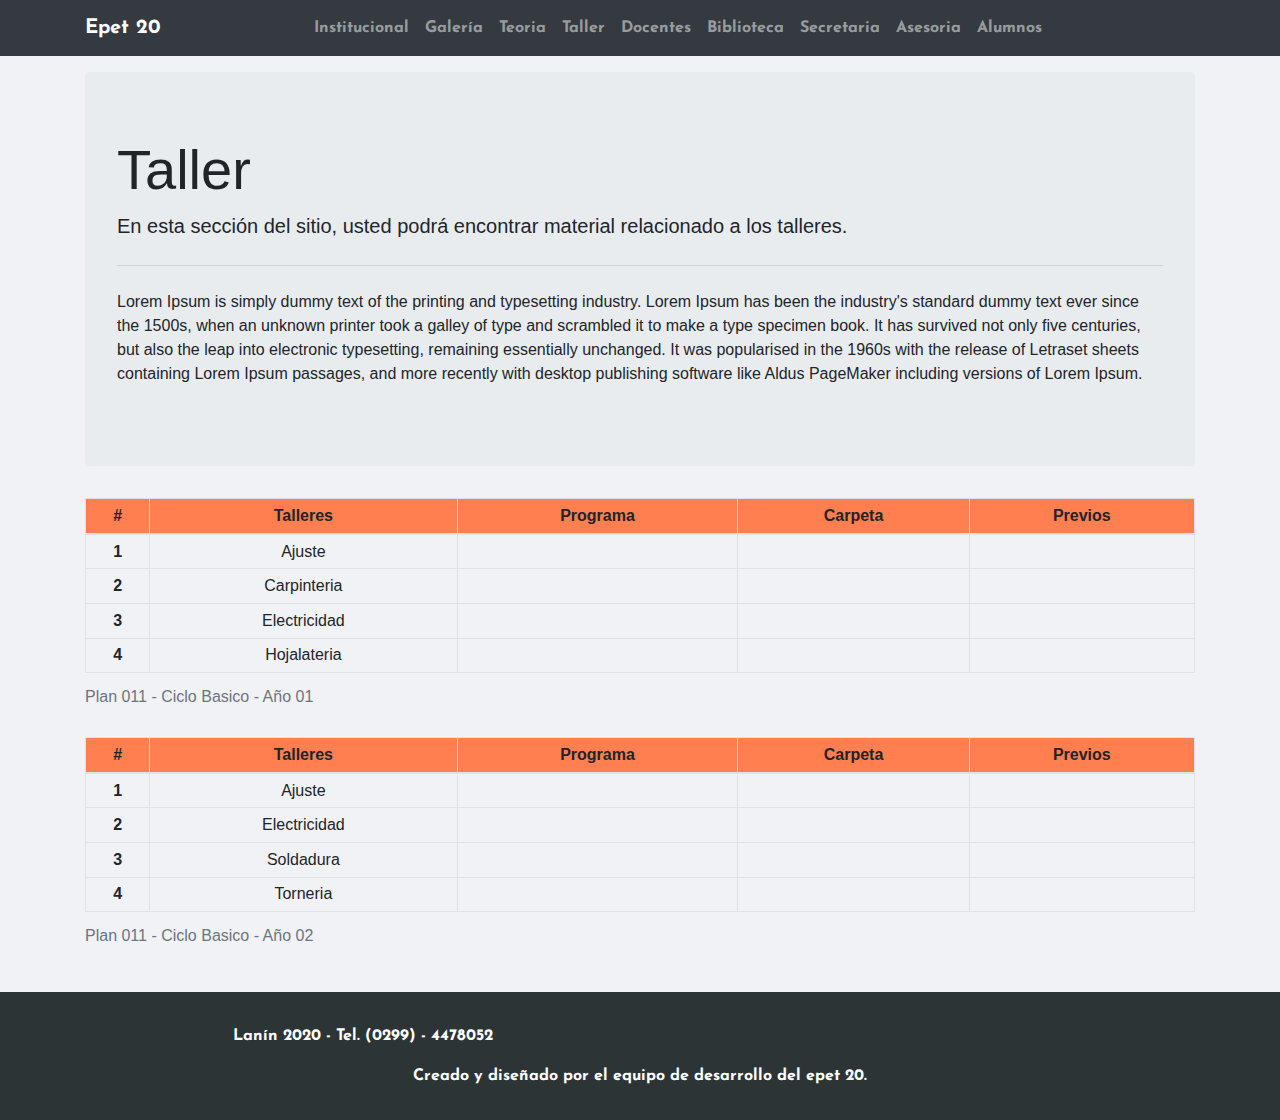
<file: taller.html>
<!DOCTYPE html>
<html lang="es">
  <head>
    <meta charset="utf-8">
    <link rel="shortcut icon" href="static/img/favicon.ico" type="image/x-icon">
    <link rel="icon" href="static/img/favicon.ico" type="image/x-icon">
    <meta name="viewport" content="width=device-width, initial-scale=1, shrink-to-fit=no">
    <link rel="stylesheet" href="https://stackpath.bootstrapcdn.com/bootstrap/4.3.1/css/bootstrap.min.css" integrity="sha384-ggOyR0iXCbMQv3Xipma34MD+dH/1fQ784/j6cY/iJTQUOhcWr7x9JvoRxT2MZw1T" crossorigin="anonymous">
    <link rel="stylesheet" href="https://use.fontawesome.com/releases/v5.8.1/css/all.css" integrity="sha384-50oBUHEmvpQ+1lW4y57PTFmhCaXp0ML5d60M1M7uH2+nqUivzIebhndOJK28anvf" crossorigin="anonymous">
    <link rel="stylesheet" href="static/css/style.css">
    <title>Taller</title>
  </head>
  <body>
    <!-- header -->
    <header id="header">
        <nav class="navbar navbar-expand-lg navbar-dark bg-dark">
          <div class="container">
            <a class="navbar-brand mx-auto" href="index.html"><i class="fas fa-graduation-cap"></i> Epet 20</a>
            <button class="navbar-toggler" type="button" data-toggle="collapse" data-target="#navbarSupportedContent" aria-controls="navbarSupportedContent" aria-expanded="false" aria-label="Toggle navigation">
              <span class="navbar-toggler-icon" id="span"></span>
            </button>

            <div class="collapse navbar-collapse" id="navbarSupportedContent">
              <ul class="navbar-nav mx-auto">
                <li class="nav-item">
                  <a class="nav-link" href="institucional.html">Institucional</a>
                </li>
                <li class="nav-item">
                  <a class="nav-link" href="galeria.html">Galería</a>
                </li>
                <li class="nav-item">
                  <a class="nav-link" href="teoria.html">Teoria</a>
                </li>
                <li class="nav-item">
                  <a class="nav-link" href="taller.html">Taller</a>
                </li>
                <li class="nav-item">
                  <a class="nav-link" href="docentes.html">Docentes</a>
                </li>
                <li class="nav-item">
                  <a class="nav-link" href="#">Biblioteca</a>
                </li>
                <li class="nav-item">
                  <a class="nav-link" href="#">Secretaria</a>
                </li>
                <li class="nav-item">
                  <a class="nav-link" href="#">Asesoria</a>
                </li>
                <li class="nav-item">
                  <a class="nav-link" href="#">Alumnos</a>
                </li>
              </ul>
            </div>
          </div>
        </nav>
    </header>
    <!-- /header -->
    <!-- container -->
    <section id="container" class="pt-3 pb-3 section">
      <div class="row">
        <div class="container">
          <div class="jumbotron">
            <h1 class="display-4">Taller</h1>
            <p class="lead">En esta sección del sitio, usted podrá encontrar material relacionado a los talleres.</p>
            <hr class="my-4">
            <p>Lorem Ipsum is simply dummy text of the printing and typesetting industry. Lorem Ipsum has been the industry's standard dummy text ever since the 1500s, when an unknown printer took a galley of type and scrambled it to make a type specimen book. It has survived not only five centuries, but also the leap into electronic typesetting, remaining essentially unchanged. It was popularised in the 1960s with the release of Letraset sheets containing Lorem Ipsum passages, and more recently with desktop publishing software like Aldus PageMaker including versions of Lorem Ipsum.</p>
          </div>
        </div>
      </div>
      <div class="row">
        <div class="container">
          <div class="table-responsive">
            <table class="table table-sm table-bordered text-center">
              <caption>Plan 011 - Ciclo Basico - Año 01</caption>
              <thead>
                <tr>
                  <th scope="col">#</th>
                  <th scope="col">Talleres</th>
                  <th scope="col">Programa</th>
                  <th scope="col">Carpeta</th>
                  <th scope="col">Previos</th>
                </tr>
              </thead>
              <tbody>
                <tr>
                  <th scope="row">1</th>
                  <td>Ajuste</td>
                  <td><i class="far fa-file-pdf"></i></td>
                  <td><i class="fas fa-book"></i></td>
                  <td><i class="fas fa-file-upload"></i></td>
                </tr>
                <tr>
                  <th scope="row">2</th>
                  <td>Carpinteria</td>
                  <td><i class="far fa-file-pdf"></i></td>
                  <td><i class="fas fa-book"></i></td>
                  <td><i class="fas fa-file-upload"></i></td>
                </tr>
                <tr>
                  <th scope="row">3</th>
                  <td>Electricidad</td>
                  <td><i class="far fa-file-pdf"></i></td>
                  <td><i class="fas fa-book"></i></td>
                  <td><i class="fas fa-file-upload"></i></td>
                </tr>
                <tr>
                  <th scope="row">4</th>
                  <td>Hojalateria</td>
                  <td><i class="far fa-file-pdf"></i></td>
                  <td><i class="fas fa-book"></i></td>
                  <td><i class="fas fa-file-upload"></i></td>
                </tr>
              </tbody>
            </table>
          </div>
        </div>
      </div>
      <div class="row">
        <div class="container">
          <div class="table-responsive">
            <table class="table table-sm table-bordered text-center">
              <caption>Plan 011 - Ciclo Basico - Año 02</caption>
              <thead>
                <tr>
                  <th scope="col">#</th>
                  <th scope="col">Talleres</th>
                  <th scope="col">Programa</th>
                  <th scope="col">Carpeta</th>
                  <th scope="col">Previos</th>
                </tr>
              </thead>
              <tbody>
                <tr>
                  <th scope="row">1</th>
                  <td>Ajuste</td>
                  <td><i class="far fa-file-pdf"></i></td>
                  <td><i class="fas fa-book"></i></td>
                  <td><i class="fas fa-file-upload"></i></td>
                </tr>
                <tr>
                  <th scope="row">2</th>
                  <td>Electricidad</td>
                  <td><i class="far fa-file-pdf"></i></td>
                  <td><i class="fas fa-book"></i></td>
                  <td><i class="fas fa-file-upload"></i></td>
                </tr>
                <tr>
                  <th scope="row">3</th>
                  <td>Soldadura</td>
                  <td><i class="far fa-file-pdf"></i></td>
                  <td><i class="fas fa-book"></i></td>
                  <td><i class="fas fa-file-upload"></i></td>
                </tr>
                <tr>
                  <th scope="row">4</th>
                  <td>Torneria</td>
                  <td><i class="far fa-file-pdf"></i></td>
                  <td><i class="fas fa-book"></i></td>
                  <td><i class="fas fa-file-upload"></i></td>
                </tr>
              </tbody>
            </table>
          </div>
        </div>
      </div>
    </section>
    <!-- /container -->
    <!-- footer -->
    <footer id="footer">
      <div class="container">
        <div class="row text-center">
          <div class="col-12 col-md">
            <p>Lanín 2020 - Tel. (0299) - 4478052</p>
          </div>
          <div class="col-12 col-md">
            <a href="https://www.facebook.com/EPET20" target="_blank">
              <i class="fab fa-facebook"></i>
            </a>
            <a href="#">
              <i class="fab fa-twitter"></i>
            </a>
            <a href="#">
              <i class="fab fa-instagram"></i>
            </a>
            <a href="#">
              <i class="fab fa-whatsapp"></i>
            </a>
          </div>
        </div>
      </div>
      <div class="container">
        <div class="row text-center" id="footer_info">
          <div class="col">
            <p>Creado y diseñado por el equipo de desarrollo del epet 20.</p>
          </div>
        </div>
      </div>
    </footer>
    <!-- /footer -->
    <script src="https://code.jquery.com/jquery-3.3.1.slim.min.js" integrity="sha384-q8i/X+965DzO0rT7abK41JStQIAqVgRVzpbzo5smXKp4YfRvH+8abtTE1Pi6jizo" crossorigin="anonymous"></script>
    <script src="https://cdnjs.cloudflare.com/ajax/libs/popper.js/1.14.7/umd/popper.min.js" integrity="sha384-UO2eT0CpHqdSJQ6hJty5KVphtPhzWj9WO1clHTMGa3JDZwrnQq4sF86dIHNDz0W1" crossorigin="anonymous"></script>
    <script src="https://stackpath.bootstrapcdn.com/bootstrap/4.3.1/js/bootstrap.min.js" integrity="sha384-JjSmVgyd0p3pXB1rRibZUAYoIIy6OrQ6VrjIEaFf/nJGzIxFDsf4x0xIM+B07jRM" crossorigin="anonymous"></script>
  </body>
</html>
</file>
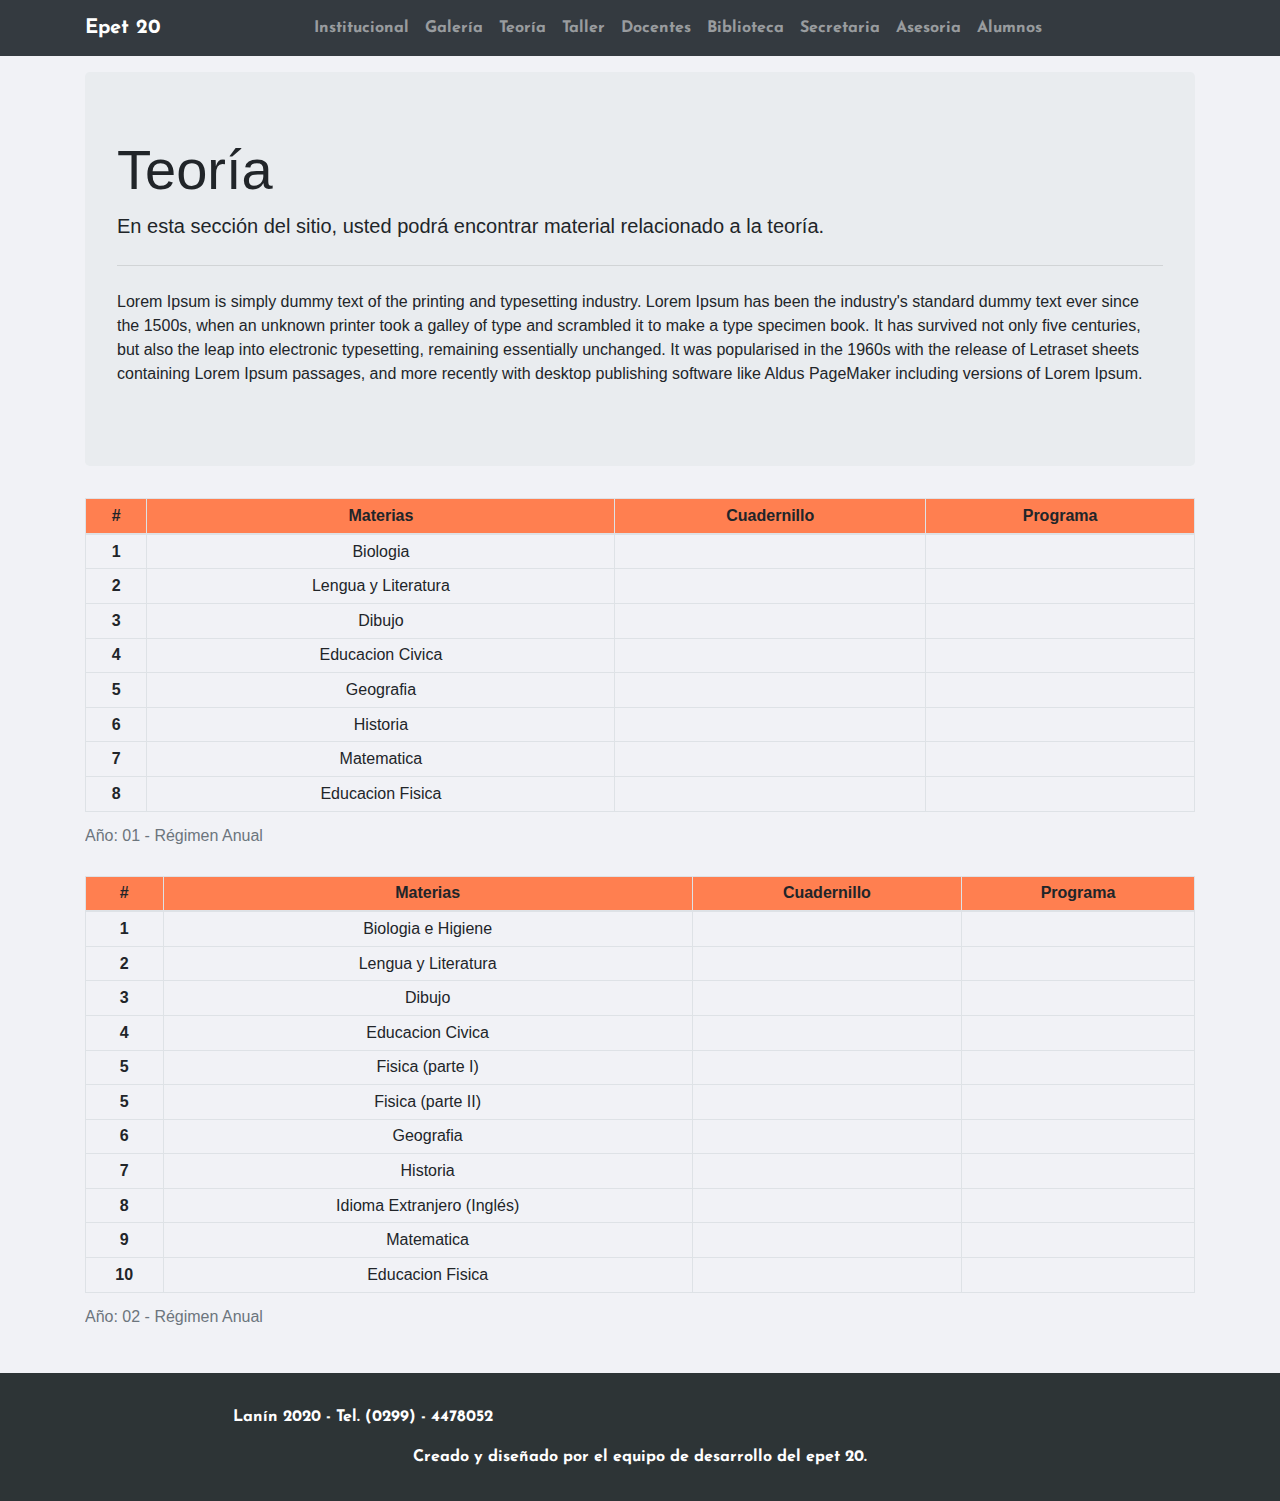
<file: teoria.html>
<!DOCTYPE html>
<html lang="es">
  <head>
    <meta charset="utf-8">
    <link rel="shortcut icon" href="static/img/favicon.ico" type="image/x-icon">
    <link rel="icon" href="static/img/favicon.ico" type="image/x-icon">
    <meta name="viewport" content="width=device-width, initial-scale=1, shrink-to-fit=no">
    <link rel="stylesheet" href="https://stackpath.bootstrapcdn.com/bootstrap/4.3.1/css/bootstrap.min.css" integrity="sha384-ggOyR0iXCbMQv3Xipma34MD+dH/1fQ784/j6cY/iJTQUOhcWr7x9JvoRxT2MZw1T" crossorigin="anonymous">
    <link rel="stylesheet" href="https://use.fontawesome.com/releases/v5.8.1/css/all.css" integrity="sha384-50oBUHEmvpQ+1lW4y57PTFmhCaXp0ML5d60M1M7uH2+nqUivzIebhndOJK28anvf" crossorigin="anonymous">
    <link rel="stylesheet" href="static/css/style.css">
    <title>Teoría</title>
  </head>
  <body>
    <!-- header -->
    <header id="header">
        <nav class="navbar navbar-expand-lg navbar-dark bg-dark">
          <div class="container">
            <a class="navbar-brand mx-auto" href="index.html"><i class="fas fa-graduation-cap"></i> Epet 20</a>
            <button class="navbar-toggler" type="button" data-toggle="collapse" data-target="#navbarSupportedContent" aria-controls="navbarSupportedContent" aria-expanded="false" aria-label="Toggle navigation">
              <span class="navbar-toggler-icon" id="span"></span>
            </button>

            <div class="collapse navbar-collapse" id="navbarSupportedContent">
              <ul class="navbar-nav mx-auto">
                <li class="nav-item">
                  <a class="nav-link" href="institucional.html">Institucional</a>
                </li>
                <li class="nav-item">
                  <a class="nav-link" href="galeria.html">Galería</a>
                </li>
                <li class="nav-item">
                  <a class="nav-link" href="teoria.html">Teoría</a>
                </li>
                <li class="nav-item">
                  <a class="nav-link" href="taller.html">Taller</a>
                </li>
                <li class="nav-item">
                  <a class="nav-link" href="docentes.html">Docentes</a>
                </li>
                <li class="nav-item">
                  <a class="nav-link" href="#">Biblioteca</a>
                </li>
                <li class="nav-item">
                  <a class="nav-link" href="#">Secretaria</a>
                </li>
                <li class="nav-item">
                  <a class="nav-link" href="#">Asesoria</a>
                </li>
                <li class="nav-item">
                  <a class="nav-link" href="#">Alumnos</a>
                </li>
              </ul>
            </div>
          </div>
        </nav>
    </header>
    <!-- /header -->
    <!-- container -->
    <section id="container" class="pt-3 pb-3 section">
      <div class="row">
        <div class="container">
          <div class="jumbotron">
            <h1 class="display-4">Teoría</h1>
            <p class="lead">En esta sección del sitio, usted podrá encontrar material relacionado a la teoría.</p>
            <hr class="my-4">
            <p>Lorem Ipsum is simply dummy text of the printing and typesetting industry. Lorem Ipsum has been the industry's standard dummy text ever since the 1500s, when an unknown printer took a galley of type and scrambled it to make a type specimen book. It has survived not only five centuries, but also the leap into electronic typesetting, remaining essentially unchanged. It was popularised in the 1960s with the release of Letraset sheets containing Lorem Ipsum passages, and more recently with desktop publishing software like Aldus PageMaker including versions of Lorem Ipsum.</p>
          </div>
        </div>
      </div>
      <div class="row">
        <div class="container">
          <div class="table-responsive">
            <table class="table table-sm table-bordered text-center">
              <caption>Año: 01 - Régimen Anual</caption>
              <thead>
                <tr>
                  <th scope="col">#</th>
                  <th scope="col">Materias</th>
                  <th scope="col">Cuadernillo</th>
                  <th scope="col">Programa</th>
                </tr>
              </thead>
              <tbody>
                <tr>
                  <th scope="row">1</th>
                  <td>Biologia</td>
                  <td><i class="far fa-file-pdf"></i></td>
                  <td><i class="fas fa-book"></i></td>
                </tr>
                <tr>
                  <th scope="row">2</th>
                  <td>Lengua y Literatura</td>
                  <td><i class="far fa-file-pdf"></i></td>
                  <td><i class="fas fa-book"></i></td>
                </tr>
                <tr>
                  <th scope="row">3</th>
                  <td>Dibujo</td>
                  <td><i class="far fa-file-pdf"></i></td>
                  <td><i class="fas fa-book"></i></td>
                </tr>
                <tr>
                  <th scope="row">4</th>
                  <td>Educacion Civica</td>
                  <td><i class="far fa-file-pdf"></i></td>
                  <td><i class="fas fa-book"></i></td>
                </tr>
                <tr>
                  <th scope="row">5</th>
                  <td>Geografia</td>
                  <td><i class="far fa-file-pdf"></i></td>
                  <td><i class="fas fa-book"></i></td>
                </tr>
                <tr>
                  <th scope="row">6</th>
                  <td>Historia</td>
                  <td><i class="far fa-file-pdf"></i></td>
                  <td><i class="fas fa-book"></i></td>
                </tr>
                <tr>
                  <th scope="row">7</th>
                  <td>Matematica</td>
                  <td><i class="far fa-file-pdf"></i></td>
                  <td><i class="fas fa-book"></i></td>
                </tr>
                <tr>
                  <th scope="row">8</th>
                  <td>Educacion Fisica</td>
                  <td><i class="far fa-file-pdf"></i></td>
                  <td><i class="fas fa-book"></i></td>
                </tr>
              </tbody>
            </table>
          </div>
        </div>
      </div>
      <div class="row">
        <div class="container">
          <div class="table-responsive">
            <table class="table table-sm table-bordered text-center">
              <caption>Año: 02 - Régimen Anual</caption>
              <thead>
                <tr>
                  <th scope="col">#</th>
                  <th scope="col">Materias</th>
                  <th scope="col">Cuadernillo</th>
                  <th scope="col">Programa</th>
                </tr>
              </thead>
              <tbody>
                <tr>
                  <th scope="row">1</th>
                  <td>Biologia e Higiene</td>
                  <td><i class="far fa-file-pdf"></i></td>
                  <td><i class="fas fa-book"></i></td>
                </tr>
                <tr>
                  <th scope="row">2</th>
                  <td>Lengua y Literatura</td>
                  <td><i class="far fa-file-pdf"></i></td>
                  <td><i class="fas fa-book"></i></td>
                </tr>
                <tr>
                  <th scope="row">3</th>
                  <td>Dibujo</td>
                  <td><i class="far fa-file-pdf"></i></td>
                  <td><i class="fas fa-book"></i></td>
                </tr>
                <tr>
                  <th scope="row">4</th>
                  <td>Educacion Civica</td>
                  <td><i class="far fa-file-pdf"></i></td>
                  <td><i class="fas fa-book"></i></td>
                </tr>
                <tr>
                  <th scope="row">5</th>
                  <td>Fisica (parte I)</td>
                  <td><i class="far fa-file-pdf"></i></td>
                  <td><i class="fas fa-book"></i></td>
                </tr>
                <tr>
                  <th scope="row">5</th>
                  <td>Fisica (parte II)</td>
                  <td><i class="far fa-file-pdf"></i></td>
                  <td><i class="fas fa-book"></i></td>
                </tr>
                <tr>
                  <th scope="row">6</th>
                  <td>Geografia</td>
                  <td><i class="far fa-file-pdf"></i></td>
                  <td><i class="fas fa-book"></i></td>
                </tr>
                <tr>
                  <th scope="row">7</th>
                  <td>Historia</td>
                  <td><i class="far fa-file-pdf"></i></td>
                  <td><i class="fas fa-book"></i></td>
                </tr>
                <tr>
                  <th scope="row">8</th>
                  <td>Idioma Extranjero (Inglés)</td>
                  <td><i class="far fa-file-pdf"></i></td>
                  <td><i class="fas fa-book"></i></td>
                </tr>
                <tr>
                  <th scope="row">9</th>
                  <td>Matematica</td>
                  <td><i class="far fa-file-pdf"></i></td>
                  <td><i class="fas fa-book"></i></td>
                </tr>
                <tr>
                  <th scope="row">10</th>
                  <td>Educacion Fisica</td>
                  <td><i class="far fa-file-pdf"></i></td>
                  <td><i class="fas fa-book"></i></td>
                </tr>
              </tbody>
            </table>
          </div>
        </div>
      </div>
    </section>
    <!-- /container -->
    <!-- footer -->
    <footer id="footer">
      <div class="container">
        <div class="row text-center">
          <div class="col-12 col-md">
            <p>Lanín 2020 - Tel. (0299) - 4478052</p>
          </div>
          <div class="col-12 col-md">
            <a href="https://www.facebook.com/EPET20" target="_blank">
              <i class="fab fa-facebook"></i>
            </a>
            <a href="#">
              <i class="fab fa-twitter"></i>
            </a>
            <a href="#">
              <i class="fab fa-instagram"></i>
            </a>
            <a href="#">
              <i class="fab fa-whatsapp"></i>
            </a>
          </div>
        </div>
      </div>
      <div class="container">
        <div class="row text-center">
          <div class="col" id="footer_info">
            <p>Creado y diseñado por el equipo de desarrollo del epet 20.</p>
          </div>
        </div>
      </div>
    </footer>
    <!-- /footer -->
    <script src="https://code.jquery.com/jquery-3.3.1.slim.min.js" integrity="sha384-q8i/X+965DzO0rT7abK41JStQIAqVgRVzpbzo5smXKp4YfRvH+8abtTE1Pi6jizo" crossorigin="anonymous"></script>
    <script src="https://cdnjs.cloudflare.com/ajax/libs/popper.js/1.14.7/umd/popper.min.js" integrity="sha384-UO2eT0CpHqdSJQ6hJty5KVphtPhzWj9WO1clHTMGa3JDZwrnQq4sF86dIHNDz0W1" crossorigin="anonymous"></script>
    <script src="https://stackpath.bootstrapcdn.com/bootstrap/4.3.1/js/bootstrap.min.js" integrity="sha384-JjSmVgyd0p3pXB1rRibZUAYoIIy6OrQ6VrjIEaFf/nJGzIxFDsf4x0xIM+B07jRM" crossorigin="anonymous"></script>
  </body>
</html>
</file>
<file: static/css/style.css>
/*#header nav {
	background: #55efc4;
}
*/

@import url('https://fonts.googleapis.com/css?family=Josefin+Sans');

#header a {
	font-weight: bold;
	font-family: 'Josefin Sans', sans-serif;
}

.text-white {
	color: #fff;
}

/* Small devices (landscape phones, 576px and up) */
@media (max-width: 576px) {
	.container {
		font-size: medium;
	}

	#footer_info {
		padding-top: 1em;
	}

	.espacio {
		padding-bottom: 1.5em;
	}
}

/* Medium devices (tablets, 768px and up) */
@media (min-width: 768px) {}

/* Large devices (desktops, 992px and up) */
@media (min-width: 992px) {}

/* Extra large devices (large desktops, 1200px and up) */
@media (min-width: 1200px) {}

#container {
	background: #f1f2f6;
}

#container thead {
	background: #ff7f50;
}

#novedades {
	background: #dfe4ea;
}

#novedadDetalle {
	background: #ced6e0;
}

#novedadDetalle h6 {
	font-weight: bold;
}

#novedades h6 {
	font-weight: bold;
}

#footer {
	background: #2d3436;
	color: #fff;
	font-family: 'Josefin Sans', sans-serif;
	padding-top: 2em;
	padding-bottom: 1em;
}	

#footer p {
	vertical-align: middle;
	font-weight: bold;
}

#footer a {
	color: #fff;
	padding-right: 1em;
}

.row {
	margin-right: 0;
	margin-left: 0;
}
</file>
